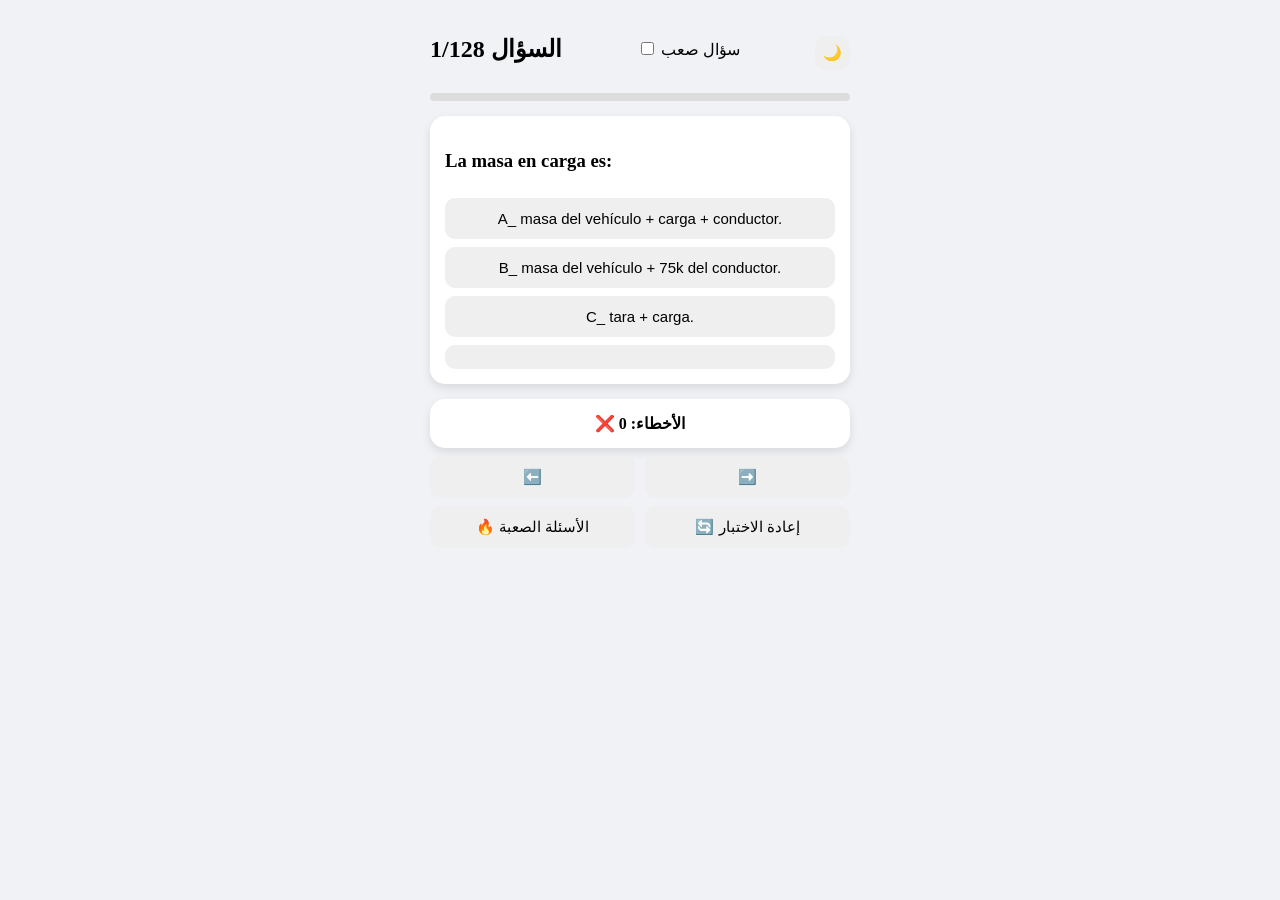
<file: index.html>
<!DOCTYPE html>
<html lang="ar">
<head>
<meta charset="UTF-8">
<meta name="viewport" content="width=device-width, initial-scale=1.0">
<title>Quiz Pro</title>
<link rel="stylesheet" href="style.css">
</head>

<body>

<div class="app">

<header>
  <h2 id="progress"></h2>

  <label>
    <input type="checkbox" id="markDifficult"> سؤال صعب
  </label>

  <button class="dark-btn" onclick="toggleDark()">🌙</button>
</header>

<!-- شريط التقدم -->
<div class="progress-bar">
  <div id="progressFill"></div>
</div>

<div class="card">
  <h3 id="question"></h3>
  <div id="answers"></div>
</div>

<div class="card info">
  <span id="wrongCount"></span>
</div>

<div class="nav">
  <button onclick="prev()">⬅️</button>
  <button onclick="next()">➡️</button>
</div>

<div class="nav">
  <button onclick="startDifficult()">🔥 الأسئلة الصعبة</button>
  <button onclick="restart()">🔄 إعادة الاختبار</button>
</div>

</div>

<script src="app.js"></script>
</body>
</html>
</file>
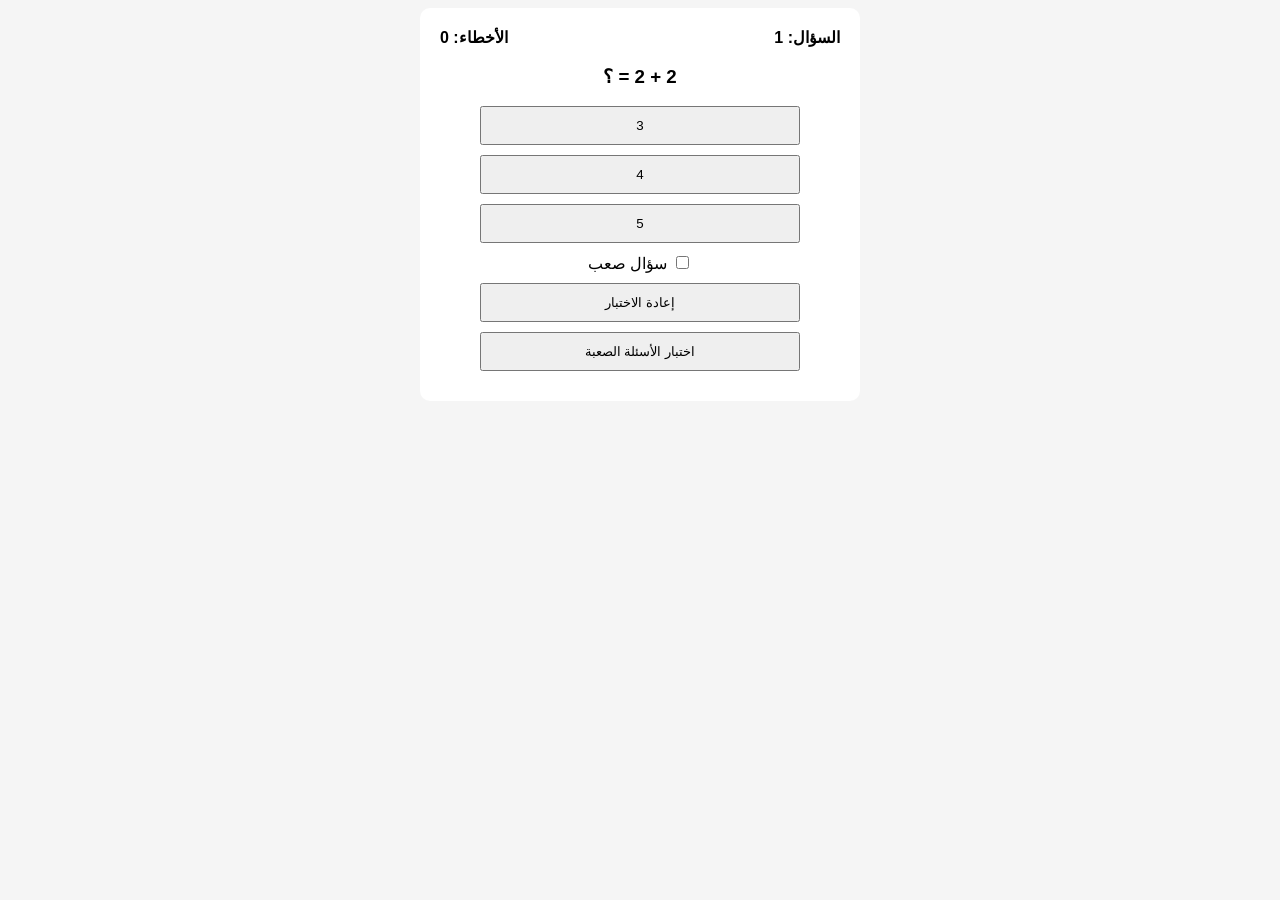
<file: index2.html>
<!DOCTYPE html>
<html lang="ar">
<head>
<meta charset="UTF-8">
<title>Quiz App</title>
<style>
body {
    font-family: Arial;
    direction: rtl;
    text-align: center;
    background: #f5f5f5;
}

.container {
    width: 400px;
    margin: auto;
    background: white;
    padding: 20px;
    border-radius: 10px;
}

.top-bar {
    display: flex;
    justify-content: space-between;
    margin-bottom: 15px;
    font-weight: bold;
}

button {
    display: block;
    margin: 10px auto;
    padding: 10px;
    width: 80%;
    cursor: pointer;
}

.correct { background: green; color: white; }
.wrong { background: red; color: white; }
</style>
</head>

<body>

<div class="container">

<div class="top-bar">
    <span>السؤال: <span id="qNumber">0</span></span>
    <span>الأخطاء: <span id="errorCounter">0</span></span>
</div>

<h3 id="question"></h3>

<div id="answers"></div>

<label>
<input type="checkbox" id="markDifficult"> سؤال صعب
</label>

<button onclick="restartQuiz()">إعادة الاختبار</button>
<button onclick="startDifficultQuiz()">اختبار الأسئلة الصعبة</button>

</div>

<script>

const originalQuestions = [
    {q: "2 + 2 = ؟", a: ["3", "4", "5"], correct: 1},
    {q: "عاصمة فرنسا؟", a: ["مدريد", "باريس", "روما"], correct: 1},
    {q: "5 × 3 = ؟", a: ["15", "10", "20"], correct: 0}
];

let questions = [...originalQuestions];
let currentQuestion = 0;
let errorCount = 0;
let difficultQuestions = [];

function startQuiz() {
    currentQuestion = 0;
    errorCount = 0;
    updateUI();
    loadQuestion();
}

function loadQuestion() {
    if (currentQuestion >= questions.length) {
        alert("انتهى الاختبار");
        return;
    }

    const q = questions[currentQuestion];

    document.getElementById("question").innerText = q.q;
    document.getElementById("qNumber").innerText = currentQuestion + 1;

    const answersDiv = document.getElementById("answers");
    answersDiv.innerHTML = "";

    document.getElementById("markDifficult").checked = difficultQuestions.includes(q);

    q.a.forEach((ans, index) => {
        let btn = document.createElement("button");
        btn.innerText = ans;

        btn.onclick = () => checkAnswer(index, q, btn);

        answersDiv.appendChild(btn);
    });
}

function checkAnswer(index, question, button) {
    const buttons = document.querySelectorAll("#answers button");

    if (index === question.correct) {
        button.classList.add("correct");
    } else {
        button.classList.add("wrong");
        errorCount++;
        updateUI();

        document.getElementById("markDifficult").checked = true;

        if (!difficultQuestions.includes(question)) {
            difficultQuestions.push(question);
        }
    }

    setTimeout(() => {
        currentQuestion++;
        loadQuestion();
    }, 800);
}

document.getElementById("markDifficult").addEventListener("change", function() {
    let question = questions[currentQuestion];

    if (this.checked) {
        if (!difficultQuestions.includes(question)) {
            difficultQuestions.push(question);
        }
    } else {
        difficultQuestions = difficultQuestions.filter(q => q !== question);
    }
});

function updateUI() {
    document.getElementById("errorCounter").innerText = errorCount;
}

function restartQuiz() {
    questions = [...originalQuestions];
    startQuiz();
}

function startDifficultQuiz() {
    if (difficultQuestions.length === 0) {
        alert("لا توجد أسئلة صعبة");
        return;
    }

    questions = [...difficultQuestions];
    startQuiz();
}

// بدء التطبيق
startQuiz();

</script>

</body>
</html>
</file>
<file: style.css>
body {
    margin: 0;
    font-family: 'Segoe UI';
    background: #f0f2f5;
    transition: 0.3s;
  }
  
  .dark {
    background: #121212;
    color: white;
  }
  
  .app {
    max-width: 420px;
    margin: auto;
    padding: 15px;
  }
  
  header {
    display: flex;
    justify-content: space-between;
    align-items: center;
  }
  
  .progress-bar {
    height: 8px;
    background: #ddd;
    border-radius: 10px;
    margin-top: 10px;
    overflow: hidden;
  }
  
  #progressFill {
    height: 100%;
    width: 0%;
    background: #4caf50;
    transition: 0.3s;
  }
  
  .card {
    background: white;
    padding: 15px;
    border-radius: 15px;
    margin-top: 15px;
    box-shadow: 0 4px 10px rgba(0,0,0,0.1);
  }
  
  .dark .card {
    background: #1e1e1e;
  }
  
  button {
    width: 100%;
    padding: 12px;
    margin-top: 8px;
    border: none;
    border-radius: 10px;
    font-size: 15px;
    cursor: pointer;
  }
  
  button:hover {
    opacity: 0.9;
  }
  
  .correct { background: #28a745; color: white; }
  .wrong { background: #dc3545; color: white; }
  
  .nav {
    display: flex;
    gap: 10px;
  }
  
  .dark-btn {
    width: auto;
    padding: 8px;
  }
  
  .info {
    text-align: center;
    font-weight: bold;
  }
  
  /* صفحة النتائج */
  .result {
    text-align: center;
  }
</file>
